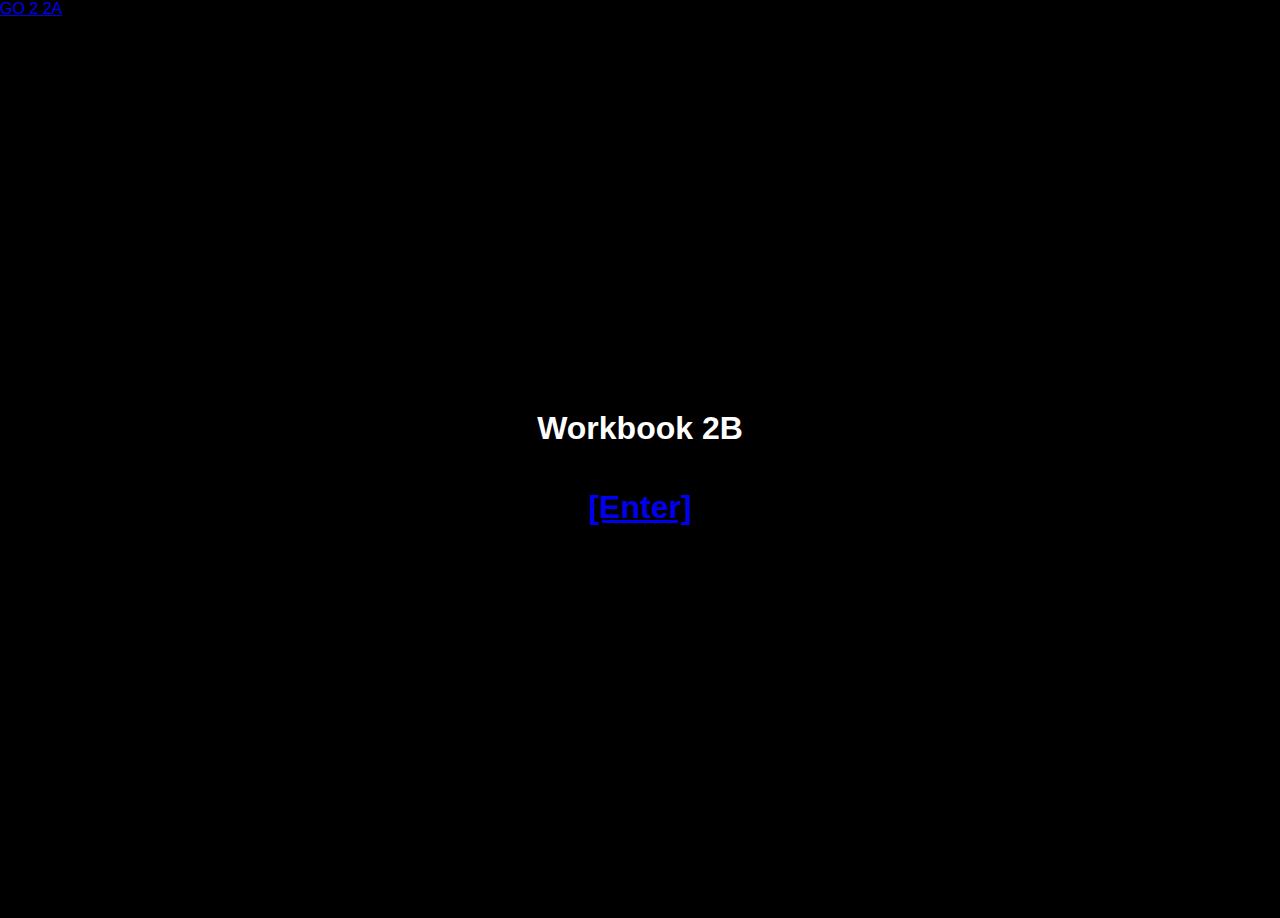
<file: IM2B/index.html>
<!DOCTYPE html>
<html lang="en">
<head>
    <meta charset="UTF-8">
    <meta name="viewport" content="width=device-width, initial-scale=1.0">
    <title>2B</title>
    <link rel="stylesheet" type="text/css" href="style.css">
    <style>
          body {
            background-color: black;
            color: white;
            height: 100vh;
            margin: 0;
            font-family: Arial, sans-serif;
            cursor: url('glovecursor.png'), auto;
        }
        .centered-content {
            display: flex;
            justify-content: center;
            align-items: center;
            flex-direction: column;
            height: 100%;
        }
        @keyframes moveUpDown {
            0%, 100% {
                transform: translateY(-300px);
            }
            50% {
                transform: translateY(300px);
            }
        }
        h1, h1 {
            animation: moveUpDown 5s linear infinite;
        }
        h1:hover, h1:hover {
            animation-play-state: paused;
        }
    </style>
</head>

<body>
    <a href="gassy.html">GO 2 2A</a>

    <div class="centered-content">
        <h1>Workbook 2B</h1>
        <a href="WERKbook.html"><h1>[Enter]</h1></a>
    </div>



</body>
</html>
</file>
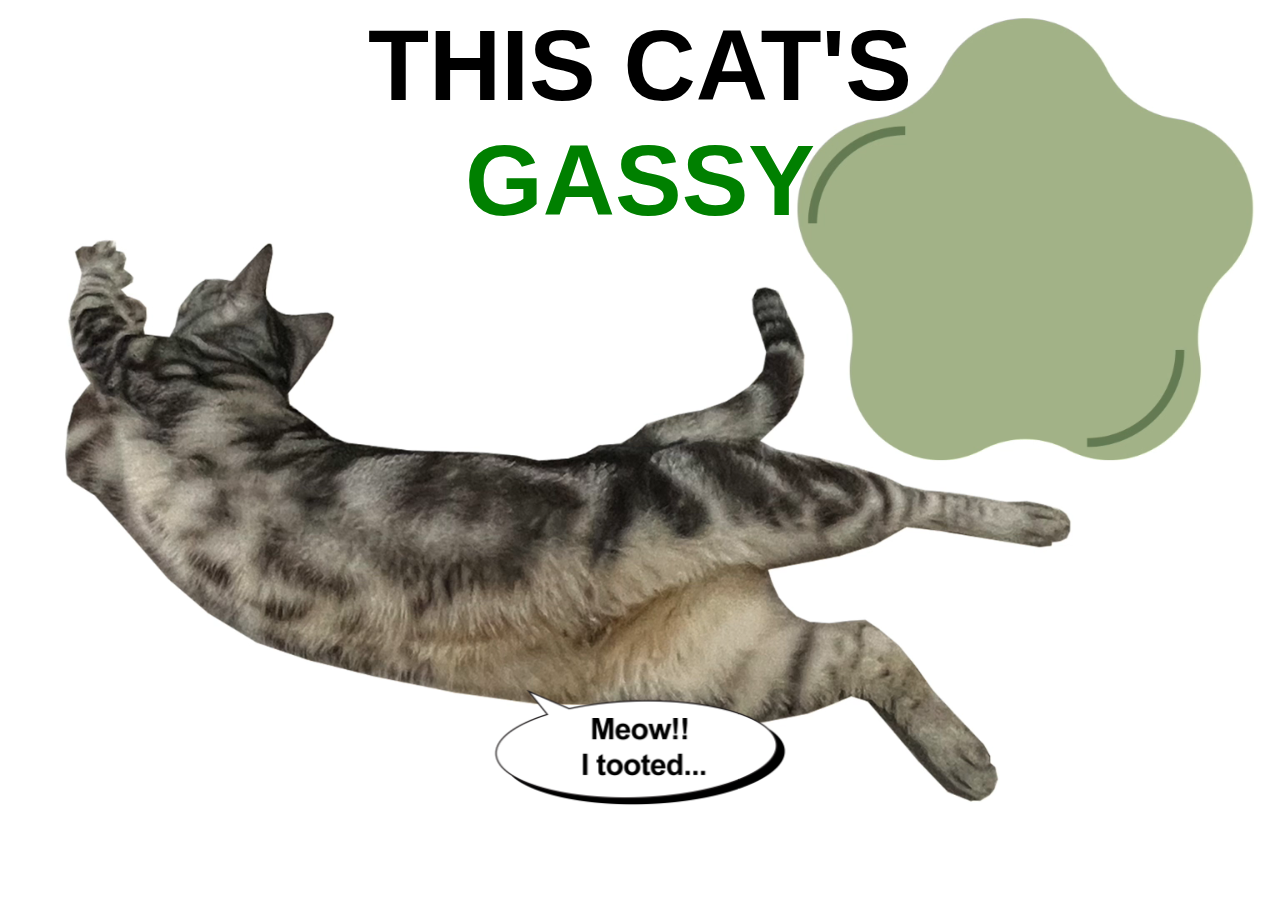
<file: IM2B/gassy.html>
<!DOCTYPE html>
<html lang="en">
<head>
    <meta charset="UTF-8">
    <meta name="viewport" content="width=device-width, initial-scale=1.0">
    <title>THISCATSGASSY</title>
    <link rel="stylesheet" type="text/css" href="style.css">
</head>
<body>
  

<header>
    <h1>THIS CAT'S</h1>
    <h2> GASSY</h2>
</header>

<div class="container">

<button type="button"> <a href="cat.html"> <img src="speechbubble2.png" width="300"> </a> </button>

</div>

    <video autoplay muted loop id="video-background">
        <source src="DartFart.mp4" type="video/mp4">
    </video>


</body> 
</html>
</file>
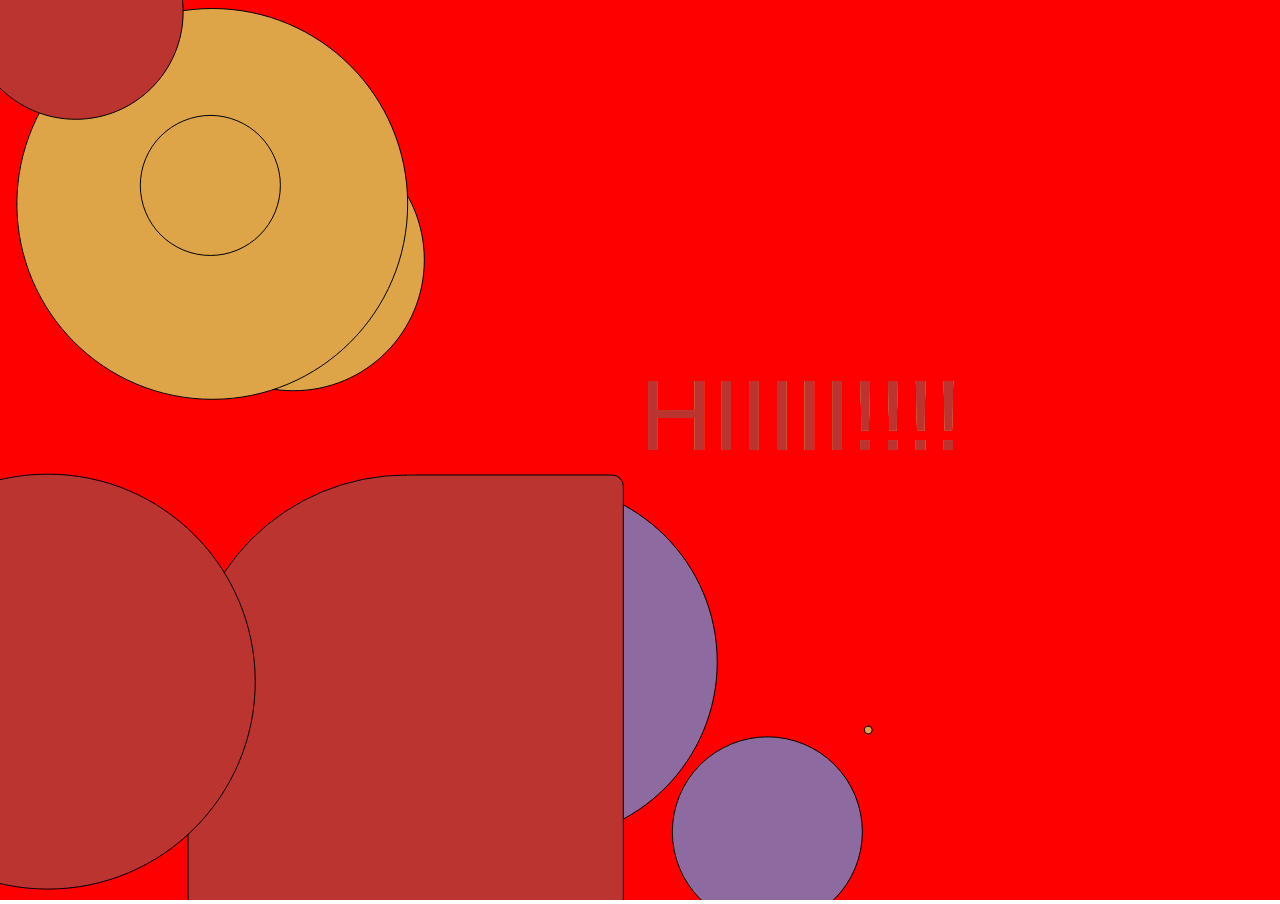
<file: IM2B/P51.html>
<!DOCTYPE html>
<html>
<head>
  <meta charset="utf-8">
  <meta name="viewport" content="width=device-width, initial-scale=1.0">

  <!-- PLEASE NO CHANGES BELOW THIS LINE (UNTIL I SAY SO) -->
  <script language="javascript" type="text/javascript" src="libraries/p5.min.js"></script>
  <script language="javascript" type="text/javascript" src="classpractice.js"></script>
  <!-- OK, YOU CAN MAKE CHANGES BELOW THIS LINE AGAIN -->

  <style>
    body {
      padding: 0;
      margin: 0;
    }
  </style>
</head>

<body>
</body>
</html>
</file>
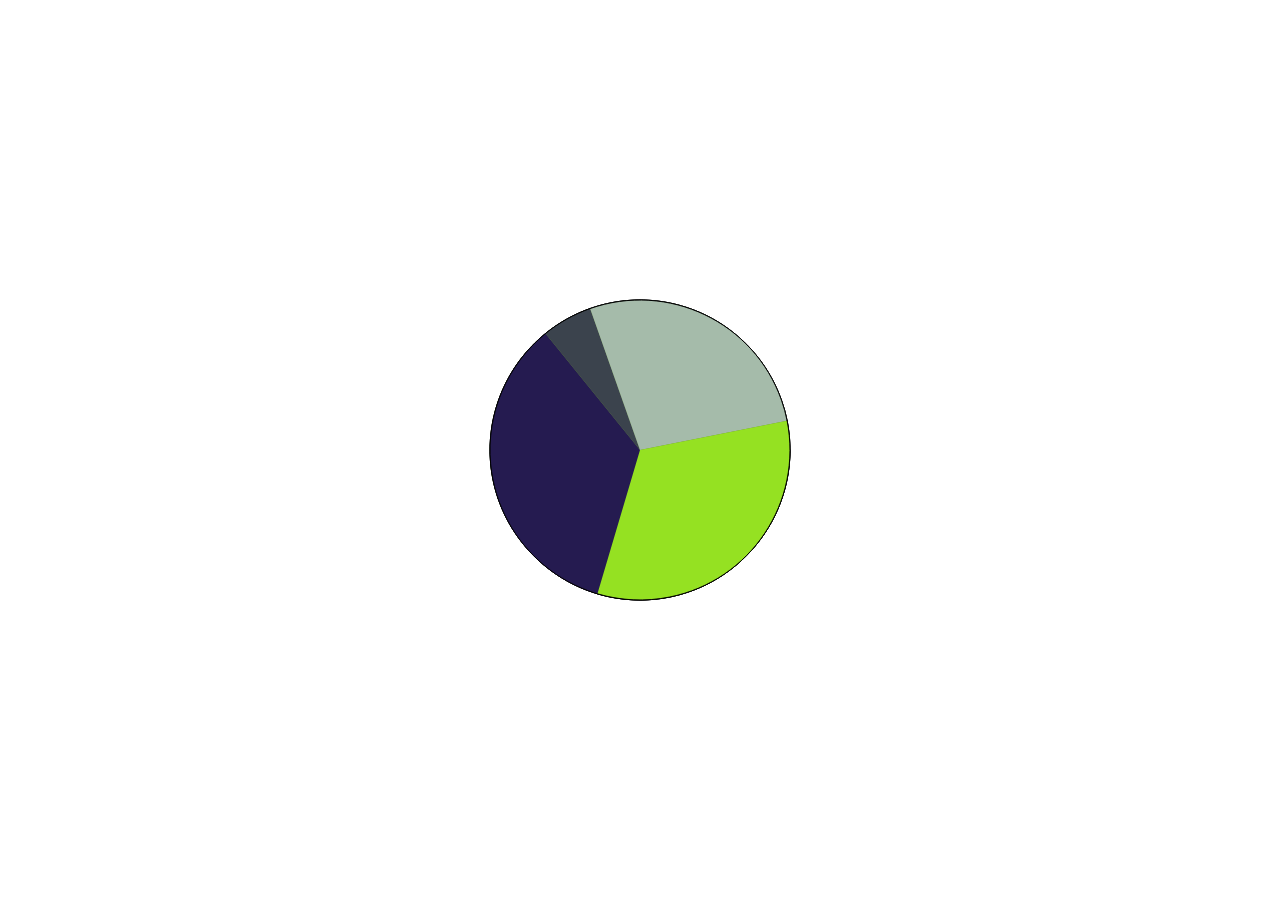
<file: IM2B/P52.html>
<!DOCTYPE html>
<html>
<head>
  <meta charset="utf-8">
  <meta name="viewport" content="width=device-width, initial-scale=1.0">

  <!-- PLEASE NO CHANGES BELOW THIS LINE (UNTIL I SAY SO) -->
  <script language="javascript" type="text/javascript" src="libraries/p5.min.js"></script>
  <script language="javascript" type="text/javascript" src="ppiechart.js"></script>
  <!-- OK, YOU CAN MAKE CHANGES BELOW THIS LINE AGAIN -->

  <style>
    body {
      padding: 0;
      margin: 0;
    }
  </style>
</head>

<body>
</body>
</html>
</file>
<file: IM2B/style.css>
#video-background {
    position: fixed;
    top: 0;
    left: 0;
    width: 100%;
    height: 100%;
    object-fit: cover; 
    z-index: -1; 
}


header {
    text-align: center;
    position: relative; 
    z-index: 1; 
}
header h1 {
    font-family: Arial, sans-serif;
    font-weight: bold;
    font-size: 100px;
    margin-top: 0;
    margin-bottom: 0;
}

header h2{
    font-family: Arial, sans-serif;
    font-weight: bold;
    font-size: 100px;
    color: green;
    margin-top: 0;
    margin-bottom: 0;
}

@keyframes shake {
    0% { transform: translate(1px, 1px) rotate(0deg); }
    10% { transform: translate(-1px, -2px) rotate(-1deg); }
    20% { transform: translate(-3px, 0px) rotate(1deg); }
    30% { transform: translate(3px, 2px) rotate(0deg); }
    40% { transform: translate(1px, -1px) rotate(1deg); }
    50% { transform: translate(-1px, 2px) rotate(-1deg); }
    60% { transform: translate(-3px, 1px) rotate(0deg); }
    70% { transform: translate(3px, 1px) rotate(-1deg); }
    80% { transform: translate(-1px, -1px) rotate(1deg); }
    90% { transform: translate(1px, 2px) rotate(0deg); }
    100% { transform: translate(1px, -2px) rotate(-1deg); }

}

h2:hover {
    animation: shake 0.5s;
    transform: scale(2);
    transition: transform 0.3s ease-in-out;
}

body {
    cursor: url("catcursor3.png"), auto;
} 

button { 
    background: none; 
    border: none;
    padding: 0;
    position: fixed;
    bottom: 0;
    text-align: center;
    left: 0;
    right: 0;
    } 

.container {
    display: flex;
	align-items: bottom;
	justify-content: center;
}

@keyframes pulse {
    0% { transform: scale(1); background-color: red; }
    14% { background-color: orange; }
    28% { background-color: yellow; }
    42% { transform: scale(1.1); background-color: green; }
    57% { background-color: blue; }
    71% { background-color: indigo; }
    85% { background-color: violet; }
    100% { transform: scale(1); background-color: red; }
}

button:hover {
    animation: pulse 2s infinite;
}
</file>
